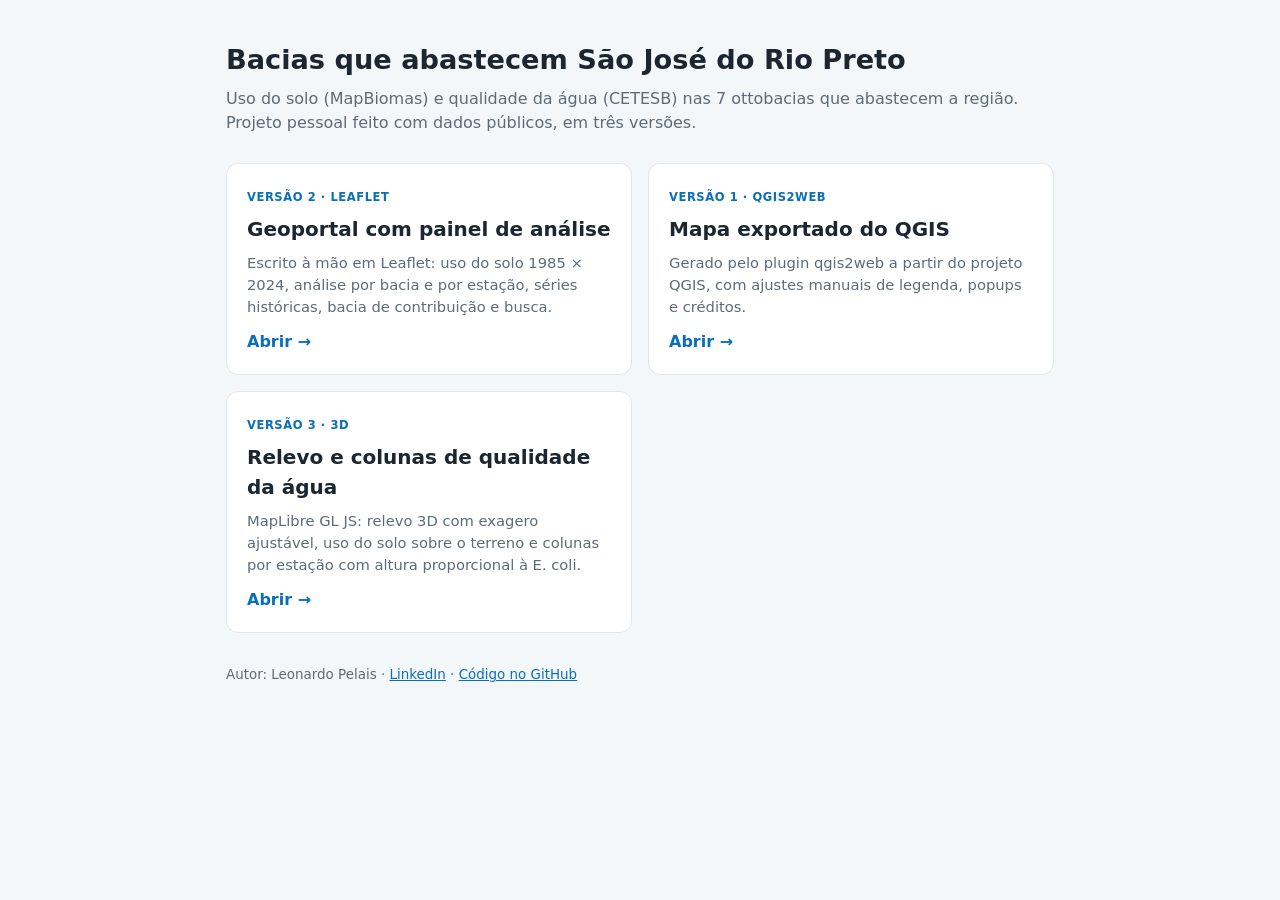
<file: index.html>
<!doctype html>
<html lang="pt-BR">
<head>
<meta charset="utf-8">
<meta name="viewport" content="width=device-width, initial-scale=1">
<title>Bacias que abastecem Rio Preto – geoportal</title>
<meta name="description" content="Geoportal do uso do solo (MapBiomas) e da qualidade da água (CETESB) nas bacias que abastecem São José do Rio Preto (SP). Três versões: Leaflet, qgis2web e 3D.">
<style>
:root{--bg:#f4f7f9;--card:#fff;--ink:#1c2630;--muted:#5d6b78;--line:#e0e6ea;--brand:#0b6fb8}
@media(prefers-color-scheme:dark){:root{--bg:#12181e;--card:#171f26;--ink:#e8edf1;--muted:#98a6b2;--line:#2a343d;--brand:#4aa3e0}}
*{box-sizing:border-box}body{margin:0;background:var(--bg);color:var(--ink);font-family:system-ui,-apple-system,"Segoe UI",Roboto,Arial,sans-serif;line-height:1.5}
main{max-width:860px;margin:0 auto;padding:40px 16px}
h1{font-size:1.7rem;margin:0 0 6px}p.lead{color:var(--muted);margin:0 0 28px}
.grid{display:grid;grid-template-columns:repeat(auto-fit,minmax(300px,1fr));gap:16px}
a.card{display:block;background:var(--card);border:1px solid var(--line);border-radius:12px;padding:20px;text-decoration:none;color:inherit;transition:border-color .15s,transform .15s}
a.card:hover{border-color:var(--brand);transform:translateY(-2px)}
.tag{display:inline-block;font-size:.72rem;font-weight:700;letter-spacing:.05em;text-transform:uppercase;color:var(--brand)}
.card h2{margin:6px 0 8px;font-size:1.25rem}.card p{margin:0 0 12px;color:var(--muted);font-size:.92rem}.go{color:var(--brand);font-weight:600}
footer{margin-top:32px;font-size:.84rem;color:var(--muted)}footer a{color:var(--brand)}
</style>
</head>
<body>
<main>
  <h1>Bacias que abastecem São José do Rio Preto</h1>
  <p class="lead">Uso do solo (MapBiomas) e qualidade da água (CETESB) nas 7 ottobacias que abastecem a região. Projeto pessoal feito com dados públicos, em três versões.</p>
  <div class="grid">
    <a class="card" href="leaflet/">
      <span class="tag">Versão 2 · Leaflet</span>
      <h2>Geoportal com painel de análise</h2>
      <p>Escrito à mão em Leaflet: uso do solo 1985 × 2024, análise por bacia e por estação, séries históricas, bacia de contribuição e busca.</p>
      <span class="go">Abrir →</span>
    </a>
    <a class="card" href="qgis2web/">
      <span class="tag">Versão 1 · qgis2web</span>
      <h2>Mapa exportado do QGIS</h2>
      <p>Gerado pelo plugin qgis2web a partir do projeto QGIS, com ajustes manuais de legenda, popups e créditos.</p>
      <span class="go">Abrir →</span>
    </a>
    <a class="card" href="3d/">
      <span class="tag">Versão 3 · 3D</span>
      <h2>Relevo e colunas de qualidade da água</h2>
      <p>MapLibre GL JS: relevo 3D com exagero ajustável, uso do solo sobre o terreno e colunas por estação com altura proporcional à E. coli.</p>
      <span class="go">Abrir →</span>
    </a>
  </div>
  <footer>Autor: Leonardo Pelais · <a href="https://www.linkedin.com/in/leonardo-pelais">LinkedIn</a> · <a href="https://github.com/leonardopelais/geoportal-bacias-rio-preto">Código no GitHub</a></footer>
</main>
</body>
</html>
</file>
